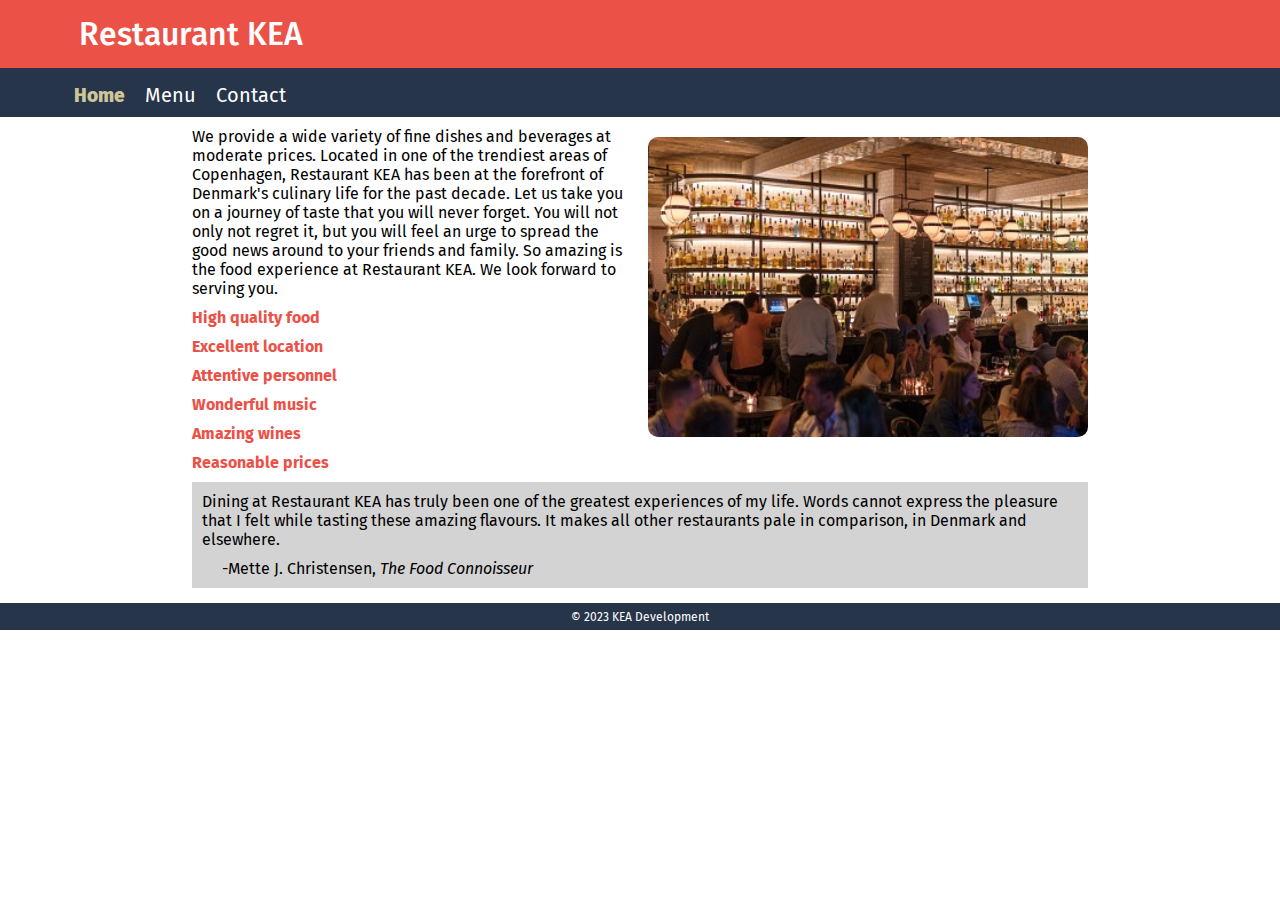
<file: html-Restaurant-main/Restaurant KEA - assigment/index.html>
<!DOCTYPE html>
<html lang="en">
  <head>
    <meta charset="UTF-8" />
    <meta name="viewport" content="width=device-width, initial-scale=1.0" />
    <link rel="stylesheet" href="../styles/global.css" />
    <link rel="stylesheet" href="../styles/homepage.css" />
    <link rel="preconnect" href="https://fonts.googleapis.com" />
    <link rel="preconnect" href="https://fonts.gstatic.com" crossorigin />
    <link
      href="https://fonts.googleapis.com/css2?family=Fira+Sans:ital,wght@0,100;0,200;0,300;0,400;0,500;0,600;0,700;0,800;0,900;1,100;1,200;1,300;1,400;1,500;1,600;1,700;1,800;1,900&display=swap"
      rel="stylesheet"
    />
    <title>Home | Restaurant KEA</title>
  </head>
  <body>
    <header class="main-header">
      <div class="main-heading-ctn">
        <h1>Restaurant KEA</h1>
      </div>
      <nav id="main-nav" class="main-nav" aria-label="main navigation">
        <ul>
          <li>
            <a class="active-link" href="index.html">Home</a>
          </li>
          <li><a href="food-menu.html">Menu</a></li>
          <li><a href="contact.html">Contact</a></li>
        </ul>
      </nav>
    </header>

    <main class="main-ctn">
      <section class="description-ctn">
        <section id="restaurant-img" class="restaurant-img-ctn">
          <img
            class="restaurant-img"
            src="restaurant_assets/img/kea_restaurant.jpg"
            alt="Bar and tables at Restaurant KEA"
          />
        </section>

        <section id="description" class="description">
          <p>
            We provide a wide variety of fine dishes and beverages at moderate
            prices. Located in one of the trendiest areas of Copenhagen,
            Restaurant KEA has been at the forefront of Denmark's culinary life
            for the past decade. Let us take you on a journey of taste that you
            will never forget. You will not only not regret it, but you will
            feel an urge to spread the good news around to your friends and
            family. So amazing is the food experience at Restaurant KEA. We look
            forward to serving you.
          </p>

          <section id="sales-points">
            <ul>
              <li>High quality food</li>
              <li>Excellent location</li>
              <li>Attentive personnel</li>
              <li>Wonderful music</li>
              <li>Amazing wines</li>
              <li>Reasonable prices</li>
            </ul>
          </section>
        </section>
      </section>

      <section id="review" class="review">
        <blockquote>
          <p>
            Dining at Restaurant KEA has truly been one of the greatest
            experiences of my life. Words cannot express the pleasure that I
            felt while tasting these amazing flavours. It makes all other
            restaurants pale in comparison, in Denmark and elsewhere.
          </p>
          <p class="reviewer">
            -Mette J. Christensen,<em> The Food Connoisseur</em>
          </p>
        </blockquote>
      </section>
    </main>

    <footer>
      <p id="copyright">&copy; 2023 KEA Development</p>
    </footer>
  </body>
</html>
</file>
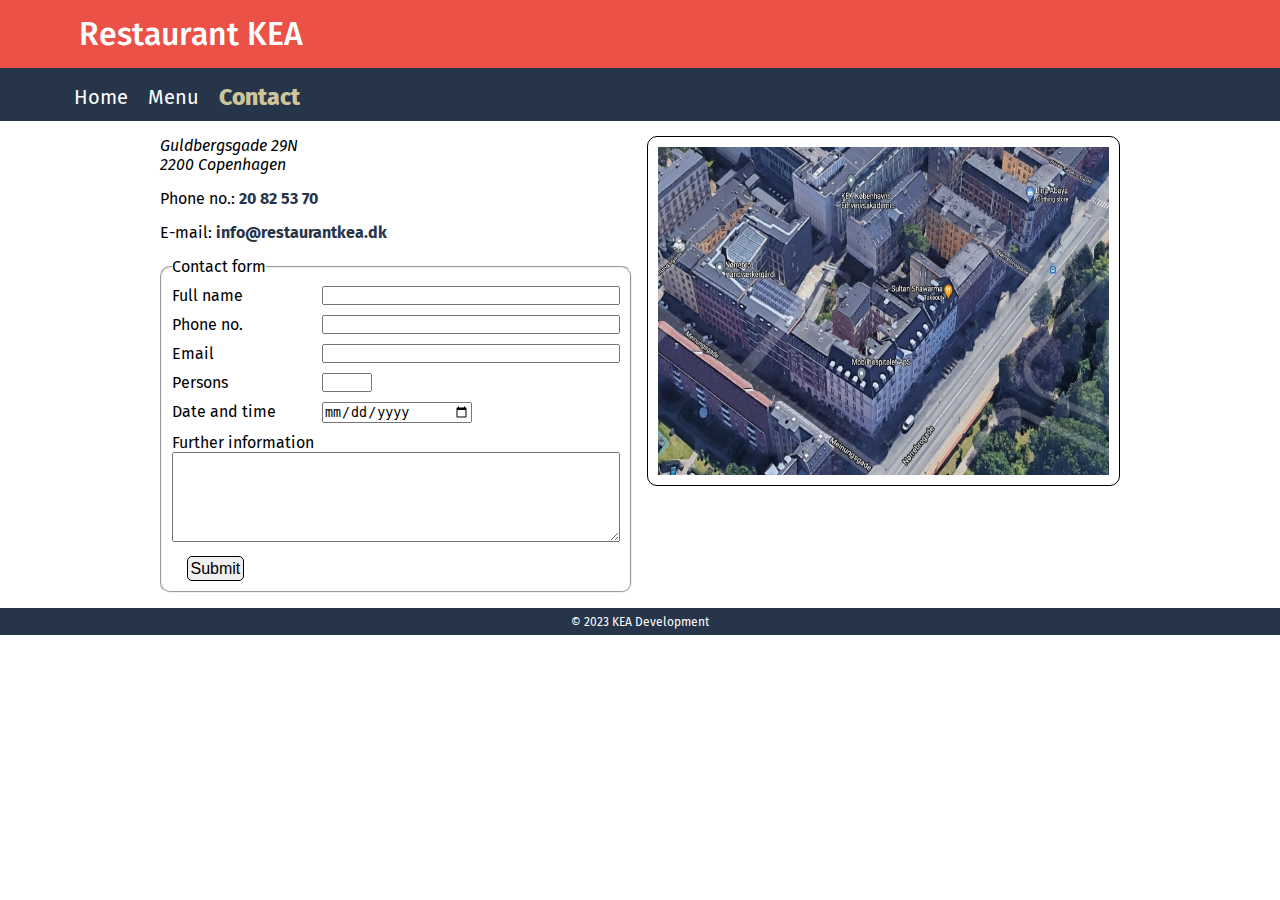
<file: html-Restaurant-main/Restaurant KEA - assigment/contact.html>
<!DOCTYPE html>
<html lang="en">
  <head>
    <meta charset="UTF-8" />
    <meta name="viewport" content="width=device-width, initial-scale=1.0" />
    <link rel="stylesheet" href="../styles/global.css" />
    <link rel="stylesheet" href="../styles/contact.css" />
    <link rel="preconnect" href="https://fonts.googleapis.com" />
    <link rel="preconnect" href="https://fonts.gstatic.com" crossorigin />
    <link
      href="https://fonts.googleapis.com/css2?family=Fira+Sans:ital,wght@0,100;0,200;0,300;0,400;0,500;0,600;0,700;0,800;0,900;1,100;1,200;1,300;1,400;1,500;1,600;1,700;1,800;1,900&display=swap"
      rel="stylesheet"
    />
    <title>Contact | Restaurant KEA</title>
  </head>
  <body>
    <header class="main-header">
      <div class="main-heading-ctn">
        <h1>Restaurant KEA</h1>
      </div>
      <nav id="main-nav" class="main-nav" aria-label="main navigation">
        <ul>
          <li><a href="index.html">Home</a></li>
          <li><a href="food-menu.html">Menu</a></li>
          <li class="active-link">
            <a class="active-link" href="contact.html">Contact</a>
          </li>
        </ul>
      </nav>
    </header>

    <main class="main-contact">
      <section class="contact-section">
        <section class="google-maps-img">
          <img
            src="restaurant_assets/img/map.jpg"
            alt="google maps view of restaurant KEA from above"
          />
        </section>

        <section class="contact-ctn">
          <section class="contact-information">
            <address>
              <p>Guldbergsgade 29N</p>
              <p>2200 Copenhagen</p>
            </address>
            <p>Phone no.: <a href="tel:20825370">20 82 53 70</a></p>
            <p>
              E-mail:
              <a href="mailto:info@restaurantkea.dk">info@restaurantkea.dk</a>
            </p>
          </section>

          <section class="contact">
            <form class="contanct-form">
              <fieldset>
                <legend>Contact form</legend>

                <div class="display name-ctn">
                  <label for="txtname">Full name</label>
                  <input
                    type="text"
                    id="txtname"
                    name="full_name"
                    maxlength="100"
                    required
                    pattern="([a-zA-Z]+ )+[a-zA-Z]+"
                  />
                </div>

                <div class="display phone-ctn">
                  <label for="txtphone">Phone no.</label>
                  <input
                    type="text"
                    id="txtphone"
                    name="phone"
                    minlength="8"
                    maxlength="15"
                    required
                    pattern="^(\+?\d{1,3}[-.\s]?)?(\(?\d{3}\)?[-.\s]?)?\d{3}[-.\s]?\d{4}$"
                  />
                </div>

                <div class="display mail-ctn">
                  <label for="txtemail">Email</label>
                  <input
                    type="email"
                    id="txtemail"
                    name="email"
                    maxlength="100"
                    required
                  />
                </div>

                <div class="display ersons-ctn">
                  <label for="numpersons">Persons</label>
                  <input
                    type="number"
                    id="numpersons"
                    name="persons"
                    style="width: 50px"
                    required
                  />
                </div>

                <div class="display date-ctn">
                  <label for="txtdate">Date and time</label>
                  <input
                    type="date"
                    id="txtdate"
                    name="date"
                    style="width: 150px"
                    required
                  />
                </div>

                <div class="msg-ctn">
                  <label for="txtmessage">Further information</label>
                  <textarea
                    name="message"
                    id="txtmessage"
                    maxlength="150"
                  ></textarea>
                </div>
                <div>
                  <input class="send-btn" type="submit" />
                </div>
              </fieldset>
            </form>
          </section>
        </section>
      </section>
    </main>

    <footer>
      <p id="copyright">&copy; 2023 KEA Development</p>
    </footer>
  </body>
</html>
</file>
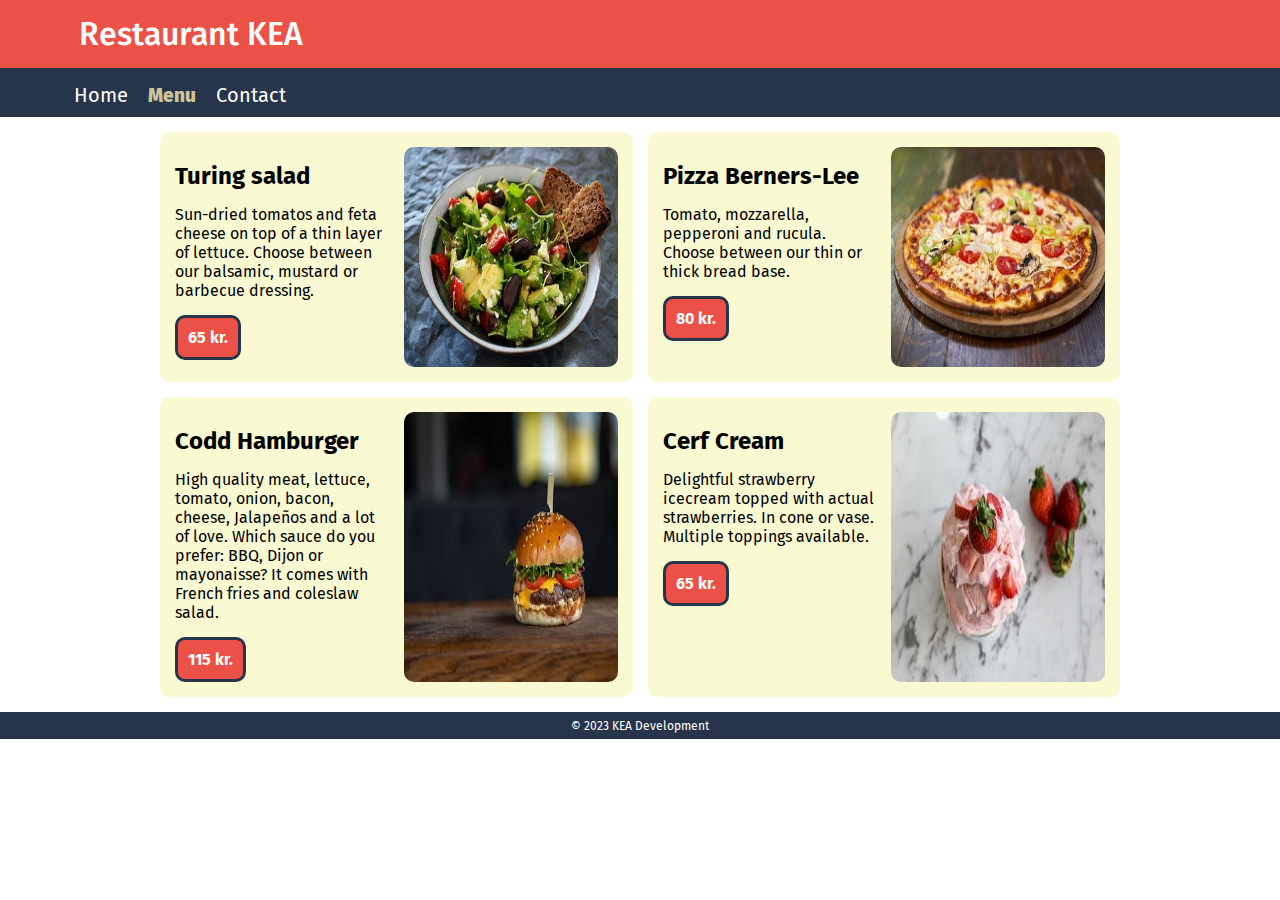
<file: html-Restaurant-main/Restaurant KEA - assigment/food-menu.html>
<!DOCTYPE html>
<html lang="en">
  <head>
    <meta charset="UTF-8" />
    <meta name="viewport" content="width=device-width, initial-scale=1.0" />
    <link rel="stylesheet" href="../styles/global.css" />
    <link rel="stylesheet" href="../styles/food-menu.css" />
    <link rel="preconnect" href="https://fonts.googleapis.com" />
    <link rel="preconnect" href="https://fonts.gstatic.com" crossorigin />
    <link
      href="https://fonts.googleapis.com/css2?family=Fira+Sans:ital,wght@0,100;0,200;0,300;0,400;0,500;0,600;0,700;0,800;0,900;1,100;1,200;1,300;1,400;1,500;1,600;1,700;1,800;1,900&display=swap"
      rel="stylesheet"
    />
    <title>Food Menu | Restaurant KEA</title>
  </head>
  <body>
    <header class="main-header">
      <div class="main-heading-ctn">
        <h1>Restaurant KEA</h1>
      </div>
      <nav id="main-nav" class="main-nav" aria-label="main navigation">
        <ul>
          <li><a href="index.html">Home</a></li>
          <li><a class="active-link" href="food-menu.html">Menu</a></li>
          <li><a href="contact.html">Contact</a></li>
        </ul>
      </nav>
    </header>

    <main>
      <section class="menu-section">
        <article class="meal-article">
          <div class="recipe-content">
            <header class="meal-heading">
              <h2>Turing salad</h2>
            </header>
            <section class="meal-description">
              <p class="meal-description">
                Sun-dried tomatos and feta cheese on top of a thin layer of
                lettuce. Choose between our balsamic, mustard or barbecue
                dressing.
              </p>
            </section>

            <section class="price">
              <p>65 kr.</p>
            </section>
          </div>
          <section class="food-img-ctn">
            <img
              class="food-img"
              src="restaurant_assets/img/salad.jpg"
              alt="Salad with sun-dried tomatoes and feta cheese"
            />
          </section>
        </article>

        <article class="meal-article">
          <div class="recipe-content">
            <header class="meal-heading">
              <h2>Pizza Berners-Lee</h2>
            </header>
            <section class="meal-description">
              <p class="meal-description">
                Tomato, mozzarella, pepperoni and rucula. Choose between our
                thin or thick bread base.
              </p>
            </section>

            <section class="price">
              <p>80 kr.</p>
            </section>
          </div>

          <section class="food-img-ctn">
            <img
              class="food-img"
              src="restaurant_assets/img/pizza.jpg"
              alt="Pepperoni pizza with rucula"
            />
          </section>
        </div>
        </article>

        <article class="meal-article">
            
            <div class="recipe-content">
              <header class="meal-heading">
                <h2>Codd Hamburger</h2>
              </header>
            <section class="meal-description">
              <p class="meal-description">
                High quality meat, lettuce, tomato, onion, bacon, cheese,
                Jalape&ntilde;os and a lot of love. Which sauce do you prefer:
                BBQ, Dijon or mayonaisse? It comes with French fries and
                coleslaw salad.
              </p>
            </section>

            <section class="price">
              <p>115 kr.</p>
            </section>

        </div>
        <section class="food-img-ctn">
            <img
              class="food-img"
              src="restaurant_assets/img/burger.jpg"
              alt="Codd Hamburger with fries and coleslaw"
            />
        </section>
        </article>

        <article class="meal-article">
            
            <div class="recipe-content">
              <header class="meal-heading">
                <h2>Cerf Cream</h2>
              </header>
            <section class="meal-description">
              <p class="meal-description">
                Delightful strawberry icecream topped with actual strawberries.
                In cone or vase. Multiple toppings available.
              </p>
            </section>

            <section class="price">
              <p>65 kr.</p>
            </section>

        </div>
        <section class="food-img-ctn">
            <img
              class="food-img"
              src="restaurant_assets/img/icecream.jpg"
              alt="Strawberry ice cream with toppings"
            />
        </section>
        </article>
      </section>
    </main>

    <footer>
      <p id="copyright">&copy; 2023 KEA Development</p>
    </footer>
  </body>
</html>
</file>
<file: html-Restaurant-main/styles/global.css>
:root {
  --mainColor: #eb5147;
  --secondaryColor: #27354a;
  --yellowColor: #cec69a;

  --productBG: #fafad2;

  --fontFamily: "Fira Sans", sans-serif;

  --h1FontSize: 2em;

  --marginSmall: 15px;
}

* {
  box-sizing: border-box;
  margin: 0;
  padding: 0;
}

body {
  width: 100vw;
  height: 100vh;
  font-family: var(--fontFamily);
}

h1 {
  font-size: var(--h1FontSize);
  font-weight: 500;
}

img {
  width: 100%;
  height: 100%;
}

main {
  width: 100vw;
  display: flex;
  flex-direction: column;
  align-items: center;
}

.main-header {
  background-color: var(--mainColor);
  display: flex;
  align-items: center;
  flex-direction: column;
  width: 100vw;
}

.main-heading-ctn {
  text-align: center;
  width: 90%;
  padding: 15px;
  color: #fff;
}

.main-nav {
  background-color: var(--secondaryColor);
  display: flex;
  justify-content: center;
  width: 100%;

  a {
    font-size: 1.25em;
    color: #fff;
    width: 100%;
    text-decoration: none;
  }

  ul {
    width: 90%;
    display: flex;
    flex-direction: column;
    align-items: center;

    > * {
      margin-top: 5px;
    }

    li {
      text-align: center;
      width: 100%;
      list-style-type: none;
      border-bottom: 1px solid #fff;
    }
    .active-link {
      color: var(--yellowColor);
      font-size: 1.2em;
      font-weight: 800;
      border-bottom: none;
    }
  }
}

fieldset {
  border-radius: 10px;
  padding-left: 10px;
  padding-right: 10px;

  > * {
    margin-top: 10px;
  }

  textarea {
    width: 100%;
    min-height: 10vh;
  }
}

footer {
  width: 100%;
  margin-top: var(--marginSmall);
  display: flex;
  align-items: center;
  justify-content: center;
  height: 3vh;
  background-color: var(--secondaryColor);
  color: #fff;
  margin-top: 15px;

  #copyright {
    font-size: 0.75em;
  }
}

@media (min-width: 768px) {
  .main-heading-ctn {
    text-align: left;
  }
  .main-nav {
    ul {
      display: flex;
      flex-direction: row;

      li {
        width: fit-content;
        padding: 10px;
        border: none;
      }
    }
  }
}
</file>
<file: html-Restaurant-main/styles/homepage.css>
.restaurant-img-ctn {
  margin: 10px 0px 0px 15px;
}

.restaurant-img {
  border-radius: 10px;
}

.description-ctn {
  width: 90%;
}

.review {
  width: 90%;
  margin-top: auto;
}

.main-ctn {
  width: 100%;
  display: flex;

  > * {
    margin-top: 10px;
  }

  ul {
    > * {
      margin-top: 10px;
    }
    li {
      font-weight: bold;
      list-style-type: none;
      color: var(--mainColor);
    }
  }
}

blockquote {
  padding: 10px;
  background-color: lightgrey;

  .reviewer {
    margin-top: 10px;
    padding-left: 20px;
  }
}

@media (min-width: 768px) {
  .description {
    width: 50%;
  }
  .restaurant-img-ctn {
    max-height: 300px;
    width: 50%;
  }
  .description-ctn {
    display: flex;
    flex-direction: row-reverse;
  }
}

@media (min-width: 1024px) {
  .description-ctn {
    width: 70%;
  }
  .review {
    width: 70%;
  }
}
</file>
<file: html-Restaurant-main/styles/contact.css>
.google-maps-img {
  margin-top: 15px;
  border-radius: 10px;
  border: 1px solid black;
  padding: 10px;
}

.contact-information {
  a {
    font-weight: bold;
    color: var(--secondaryColor);
    text-decoration: none;
  }

  > * {
    margin-top: 15px;
  }
}

.contact {
  margin-top: var(--marginSmall);
}

.contact-form {
  margin-top: 15px;
  border-radius: 10px;
}

.display {
  display: flex;
  flex-direction: column;
}

.contact-section {
  width: 90%;
}

.send-btn {
  font-size: 1em;
  padding: 2.5px;
  border-radius: 5px;
  border: 1px solid black;
  margin: 0px 0px 10px 15px;
}

@media (min-width: 1140px) {
  .contact-section {
    width: 75%;
    display: flex;
    flex-direction: row-reverse;
  }

  .contact-ctn {
    width: 50%;
  }
  .google-maps-img {
    width: 50%;
    margin-left: 15px;
    max-height: 350px;
  }
  .main-contact {
    width: 100%;
    display: flex;
    justify-content: center;
  }

  .display {
    display: flex;
    flex-direction: row;

    input {
      width: 100%;
    }

    label {
      min-width: 150px;
    }
  }
}
</file>
<file: html-Restaurant-main/styles/food-menu.css>
.menu-section {
  width: 90%;
  display: grid;
  margin-top: 15px;
  gap: 15px;
  grid-template-columns: 1fr;
  grid-template-rows: minmax(250px, auto);
}

.meal-article {
  display: flex;
  flex-direction: column-reverse;
  background-color: var(--productBG);
  padding: 15px;
  border-radius: 10px;
}

.recipe-content {
  > * {
    margin-top: 15px;
  }
}

.food-img-ctn {
  width: 100%;
  max-height: 100%;
}

.food-img {
  border-radius: 10px;
}

.price {
  background-color: var(--mainColor);
  width: fit-content;
  padding: 10px;
  border: 3px solid var(--secondaryColor);
  border-radius: 10px;
  color: #fff;
  font-weight: bold;
}

@media (min-width: 768px) {
  .meal-article {
    display: flex;
    flex-direction: row;
    min-width: 500;
  }

  .food-img-ctn {
    width: 50%;
    max-height: 100%;
    margin-left: 15px;
  }

  .recipe-content {
    width: 50%;
  }
}

@media (min-width: 1140px) {
  .menu-section {
    width: 75%;
    grid-template-columns: 1fr 1fr;
  }
}
</file>
